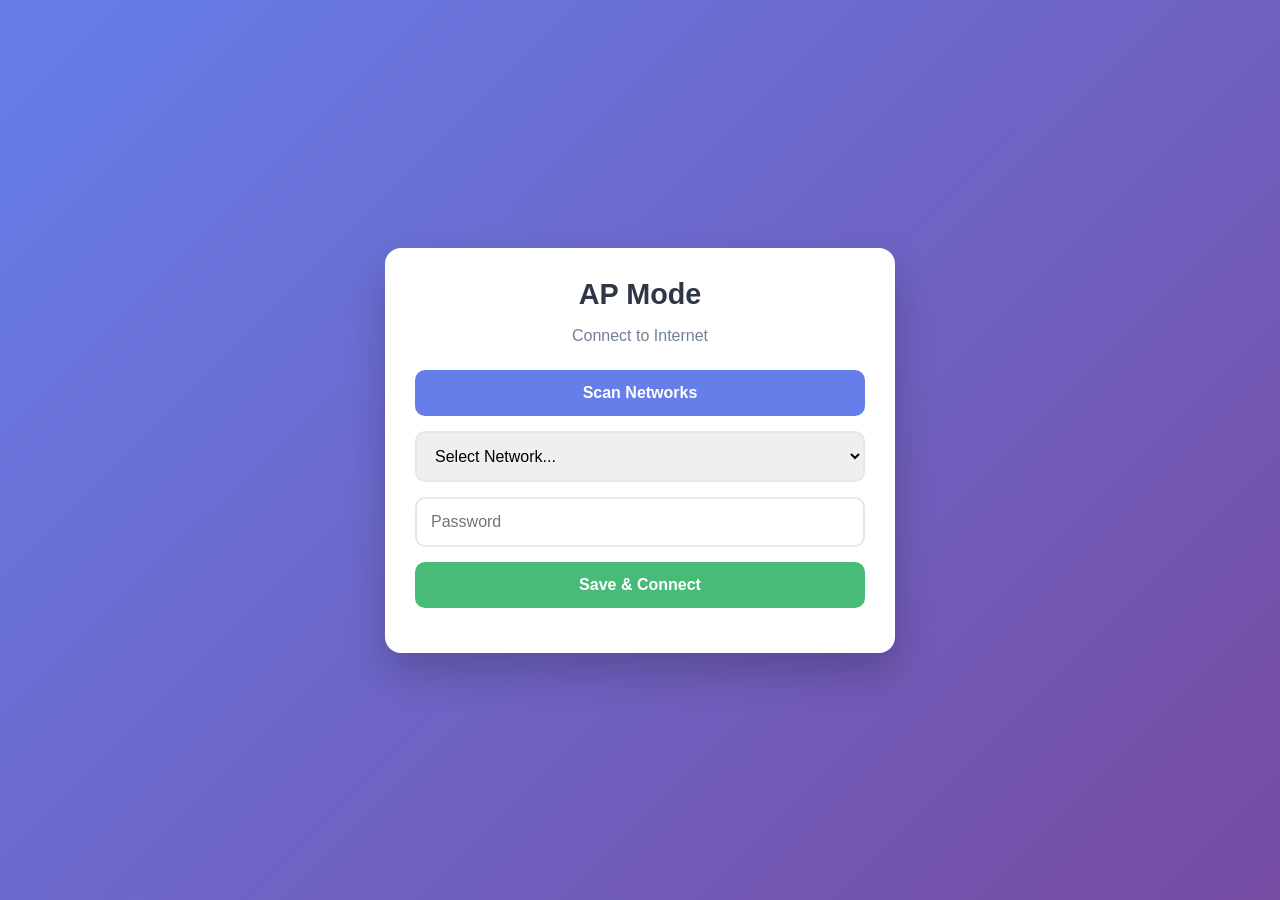
<file: data/config.html>
<!DOCTYPE html>
<html lang="en">

<head>
    <meta charset="UTF-8">
    <meta name="viewport" content="width=device-width, initial-scale=1.0">
    <title>AP Mode</title>
    <link rel="stylesheet" href="style.css">
</head>

<body id="config-page">
    <div class="container">
        <h1>AP Mode</h1>
        <p class="subtitle">Connect to Internet</p>

        <button class="btn btn-primary" id="scanBtn" onclick="scanWiFi()">Scan Networks</button>

        <form onsubmit="saveWiFi(event)" class="config-form">
            <select id="ssid" required>
                <option value="">Select Network...</option>
            </select>
            <input type="password" id="pass" placeholder="Password" required>
            <button type="submit" class="btn btn-success" id="saveBtn">Save & Connect</button>
        </form>

        <div class="alert alert-success" id="successMsg" style="display: none;">
            Saved! Restarting...
        </div>
    </div>
    <script src="index.js"></script>
</body>

</html>
</file>
<file: data/style.css>
:root {
    --primary-color: #667eea;
    --secondary-color: #764ba2;
    --bg-color: #f4f7f6;
    --card-bg: #ffffff;
    --text-main: #2d3748;
    --text-muted: #718096;
    --btn-on: #48bb78;
    --btn-off: #f56565;
    --btn-reset: #a0aec0;
    --border-radius: 16px;
}

body {
    font-family: 'Inter', -apple-system, BlinkMacSystemFont, "Segoe UI", Roboto, Helvetica, Arial, sans-serif;
    background: linear-gradient(135deg, var(--primary-color) 0%, var(--secondary-color) 100%);
    min-height: 100vh;
    display: flex;
    justify-content: center;
    align-items: center;
    margin: 0;
    padding: 20px;
    box-sizing: border-box;
}

.container {
    background: var(--card-bg);
    border-radius: var(--border-radius);
    box-shadow: 0 20px 40px rgba(0,0,0,0.2);
    max-width: 450px;
    width: 100%;
    padding: 30px;
    text-align: center;
}

h1 {
    color: var(--text-main);
    margin-top: 0;
    margin-bottom: 10px;
    font-size: 1.8rem;
}

h2 {
    color: var(--text-main);
    font-size: 1.4rem;
    margin-bottom: 15px;
    border-bottom: 2px solid var(--bg-color);
    padding-bottom: 10px;
}

h3 {
    color: var(--text-muted);
    font-size: 1.1rem;
    margin-bottom: 10px;
}

.subtitle {
    color: var(--text-muted);
    margin-bottom: 25px;
}

.card {
    background: var(--bg-color);
    border-radius: 12px;
    padding: 20px;
    margin-bottom: 20px;
}

.env-data {
    display: flex;
    justify-content: space-around;
}

.env-item {
    text-align: center;
}

.value {
    font-size: 2.5rem;
    font-weight: 700;
    color: var(--text-main);
}

.unit {
    font-size: 1.2rem;
    color: var(--text-muted);
}

.label {
    font-size: 0.9rem;
    color: var(--text-muted);
    text-transform: uppercase;
    letter-spacing: 1px;
    margin-top: 5px;
}

.control-group {
    margin-bottom: 20px;
}

.btn {
    width: 100%;
    padding: 14px;
    border: none;
    border-radius: 10px;
    font-size: 16px;
    font-weight: 600;
    cursor: pointer;
    color: white;
    transition: all 0.3s ease;
    margin-bottom: 15px;
}

.btn:active {
    transform: scale(0.98);
}

.btn:disabled {
    opacity: 0.6;
    cursor: not-allowed;
}

.btn-primary { background-color: var(--primary-color); }
.btn-primary:hover { background-color: #5a6fe0; }

.btn-success { background-color: var(--btn-on); }
.btn-success:hover { background-color: #38a169; }

.btn-on { background-color: var(--btn-on); }
.btn-off { background-color: var(--btn-off); }

.btn-reset { 
    background-color: transparent;
    color: var(--btn-reset);
    border: 1px solid var(--btn-reset);
    margin-top: 10px;
    margin-bottom: 0;
}
.btn-reset:hover {
    background-color: var(--bg-color);
    color: var(--text-main);
}

select, input {
    width: 100%;
    padding: 14px;
    margin-bottom: 15px;
    border: 2px solid #e2e8f0;
    border-radius: 10px;
    font-size: 16px;
    box-sizing: border-box;
    transition: border-color 0.3s ease;
}

select:focus, input:focus {
    outline: none;
    border-color: var(--primary-color);
}

.divider {
    border: 0;
    height: 1px;
    background: #e2e8f0;
    margin: 25px 0 15px 0;
}

.alert {
    padding: 15px;
    border-radius: 10px;
    margin-top: 15px;
    font-weight: 600;
}

.alert-success {
    background-color: #c6f6d5;
    color: #2f855a;
}
</file>
